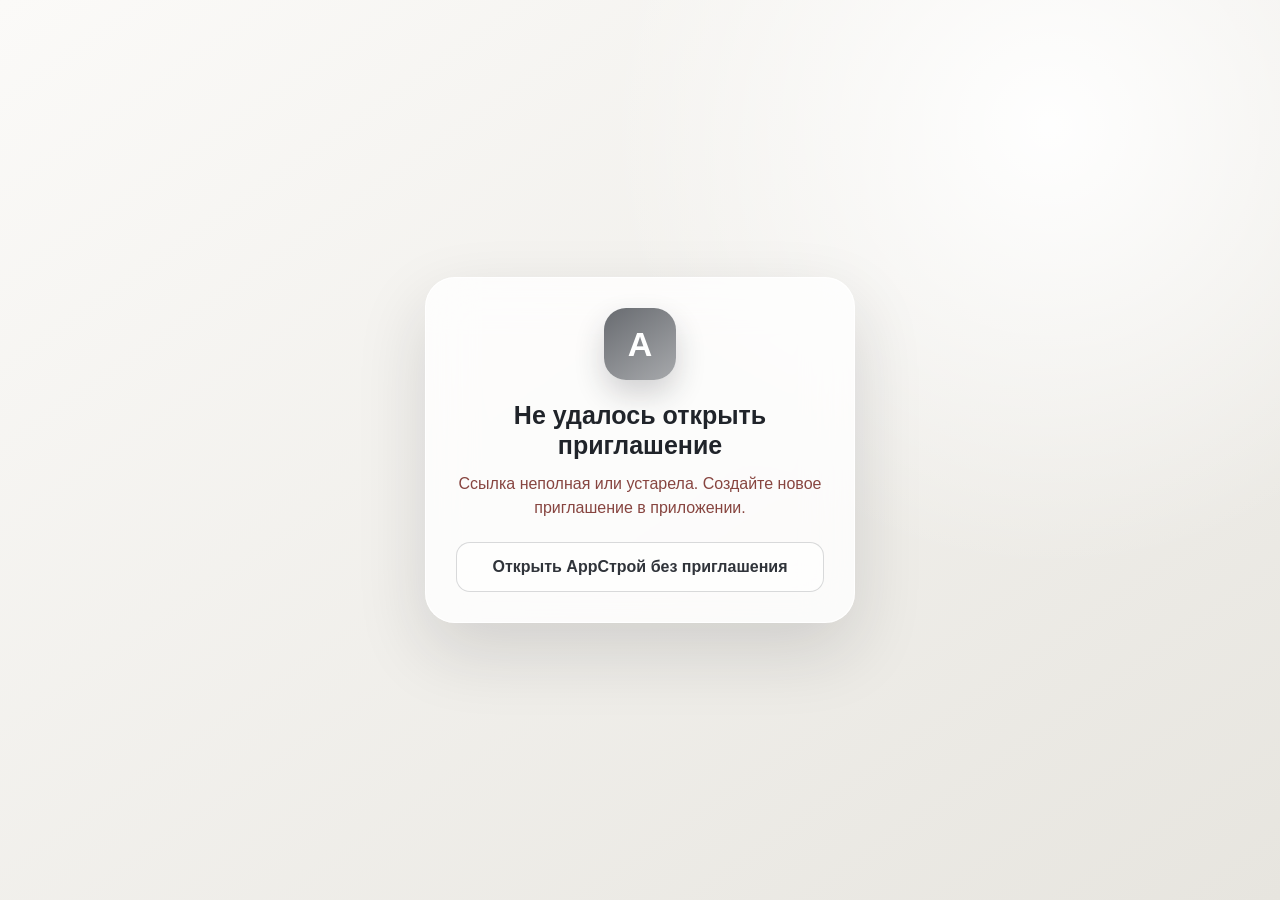
<file: invite.html>
<!DOCTYPE html>
<html lang="ru">
<head>
  <meta charset="UTF-8">
  <meta name="viewport" content="width=device-width, initial-scale=1.0, viewport-fit=cover">
  <meta name="theme-color" content="#F3F1EC">
  <meta name="referrer" content="no-referrer">
  <meta http-equiv="Cache-Control" content="no-store">
  <title>Вход по приглашению — AppСтрой</title>
  <style>
    * { box-sizing: border-box; }
    html, body { margin: 0; min-height: 100%; }
    body {
      min-height: 100vh;
      min-height: 100dvh;
      display: grid;
      place-items: center;
      padding: 24px;
      color: #20242a;
      background:
        radial-gradient(circle at 82% 14%, rgba(255,255,255,.95), transparent 34%),
        linear-gradient(145deg, #fbfaf8 0%, #e7e5df 100%);
      font-family: -apple-system, BlinkMacSystemFont, "Segoe UI", sans-serif;
    }
    .card {
      width: min(100%, 430px);
      padding: 30px;
      text-align: center;
      border: 1px solid rgba(255,255,255,.94);
      border-radius: 30px;
      background: rgba(255,255,255,.78);
      box-shadow: 0 28px 70px rgba(25,29,36,.14);
      backdrop-filter: blur(24px);
    }
    .mark {
      width: 72px;
      height: 72px;
      margin: 0 auto 20px;
      display: grid;
      place-items: center;
      border-radius: 22px;
      color: #fff;
      background: linear-gradient(145deg, #686b70, #a7a9ac);
      box-shadow: 0 14px 30px rgba(35,39,46,.20);
      font-size: 34px;
      font-weight: 800;
    }
    h1 { margin: 0; font-size: 25px; line-height: 1.2; }
    p { margin: 12px 0 0; color: #6b7075; line-height: 1.5; }
    .progress {
      position: relative;
      width: 150px;
      height: 3px;
      margin: 24px auto 0;
      overflow: hidden;
      border-radius: 999px;
      background: rgba(31,37,47,.10);
    }
    .progress::after {
      content: "";
      position: absolute;
      inset: 0;
      width: 45%;
      border-radius: inherit;
      background: #7c7f83;
      animation: travel 1.2s ease-in-out infinite;
    }
    .error { color: #874540; }
    .hidden { display: none !important; }
    .actions {
      display: grid;
      gap: 10px;
      margin-top: 22px;
    }
    button,
    a {
      min-height: 50px;
      display: inline-flex;
      align-items: center;
      justify-content: center;
      padding: 13px 20px;
      border-radius: 14px;
      font: inherit;
      font-weight: 750;
      text-decoration: none;
      cursor: pointer;
      transition: transform .16s ease, opacity .16s ease, box-shadow .16s ease;
    }
    button {
      border: 0;
      color: #fff;
      background: #30343a;
      box-shadow: 0 12px 24px rgba(33,37,43,.18);
    }
    button:hover:not(:disabled),
    a:hover { transform: translateY(-1px); }
    button:active:not(:disabled),
    a:active { transform: scale(.985); }
    button:disabled {
      cursor: wait;
      opacity: .62;
    }
    a {
      color: #30343a;
      border: 1px solid rgba(48,52,58,.18);
      background: rgba(255,255,255,.56);
    }
    @keyframes travel {
      from { transform: translateX(-115%); }
      to { transform: translateX(340%); }
    }
  </style>
</head>
<body>
  <main class="card">
    <div class="mark" aria-hidden="true">A</div>
    <h1 id="title">Приглашение в AppСтрой</h1>
    <p id="message">Нажмите кнопку, чтобы подтвердить одноразовую ссылку и войти в компанию.</p>
    <div id="progress" class="progress hidden" aria-hidden="true"></div>
    <div class="actions">
      <button id="accept" type="button">Войти в AppСтрой</button>
      <a id="back" class="hidden" href="./">Открыть AppСтрой без приглашения</a>
    </div>
  </main>

  <script>
    (function () {
      const supabaseUrl = 'https://api.appstroy-web.ru';
      const publishableKey = 'sb_publishable_QBdH-vIQv4F_tVVNc4Ps_w_ssxwSaEm';
      const query = new URLSearchParams(window.location.search);
      const companyId = (query.get('companyInvite') || '').trim();
      const tokenHash = (query.get('inviteTokenHash') || '').trim();
      const verificationType = (query.get('inviteType') || '').trim().toLowerCase();
      const supportedTypes = new Set(['invite', 'recovery', 'magiclink', 'signup', 'email']);
      const title = document.getElementById('title');
      const message = document.getElementById('message');
      const progress = document.getElementById('progress');
      const accept = document.getElementById('accept');
      const back = document.getElementById('back');
      let isSubmitting = false;

      function fail(text, allowRetry) {
        title.textContent = 'Не удалось открыть приглашение';
        message.textContent = text;
        message.classList.add('error');
        progress.classList.add('hidden');
        isSubmitting = false;

        if (allowRetry) {
          accept.disabled = false;
          accept.textContent = 'Повторить вход';
          accept.classList.remove('hidden');
          back.classList.add('hidden');
        } else {
          accept.classList.add('hidden');
          back.classList.remove('hidden');
        }
      }

      function authError(messageText) {
        const error = new Error(messageText);
        error.name = 'InvitationAuthError';
        return error;
      }

      async function acceptInvitation() {
        if (isSubmitting) return;
        isSubmitting = true;
        accept.disabled = true;
        accept.textContent = 'Входим…';
        title.textContent = 'Принимаем приглашение';
        message.textContent = 'Проверяем одноразовую ссылку и выполняем безопасный вход в AppСтрой.';
        message.classList.remove('error');
        progress.classList.remove('hidden');

        try {
          const response = await fetch(`${supabaseUrl}/auth/v1/verify`, {
            method: 'POST',
            headers: {
              'Content-Type': 'application/json',
              'apikey': publishableKey,
              'Authorization': `Bearer ${publishableKey}`,
            },
            body: JSON.stringify({
              token_hash: tokenHash,
              type: verificationType,
            }),
          });
          const data = await response.json().catch(() => ({}));
          if (!response.ok) {
            throw authError(
              data.msg ||
              data.message ||
              data.error_description ||
              data.error ||
              'Одноразовая ссылка недействительна или уже была использована',
            );
          }
          if (!data.access_token || !data.refresh_token) {
            throw new Error('Сервис не вернул сессию пользователя');
          }

          const appUrl = new URL('./', window.location.href);
          appUrl.searchParams.set('companyInvite', companyId);
          const session = new URLSearchParams({
            access_token: data.access_token,
            refresh_token: data.refresh_token,
            expires_in: String(data.expires_in || 3600),
            token_type: data.token_type || 'bearer',
            type: verificationType,
          });
          if (data.expires_at) {
            session.set('expires_at', String(data.expires_at));
          }
          appUrl.hash = session.toString();
          window.location.replace(appUrl.toString());
        } catch (error) {
          const text = error instanceof Error ? error.message : String(error);
          fail(text, !(error instanceof Error && error.name === 'InvitationAuthError'));
        }
      }

      if (!companyId || !tokenHash || !verificationType || !supportedTypes.has(verificationType)) {
        fail('Ссылка неполная или устарела. Создайте новое приглашение в приложении.', false);
        return;
      }

      accept.addEventListener('click', acceptInvitation);
    })();
  </script>
</body>
</html>
</file>
